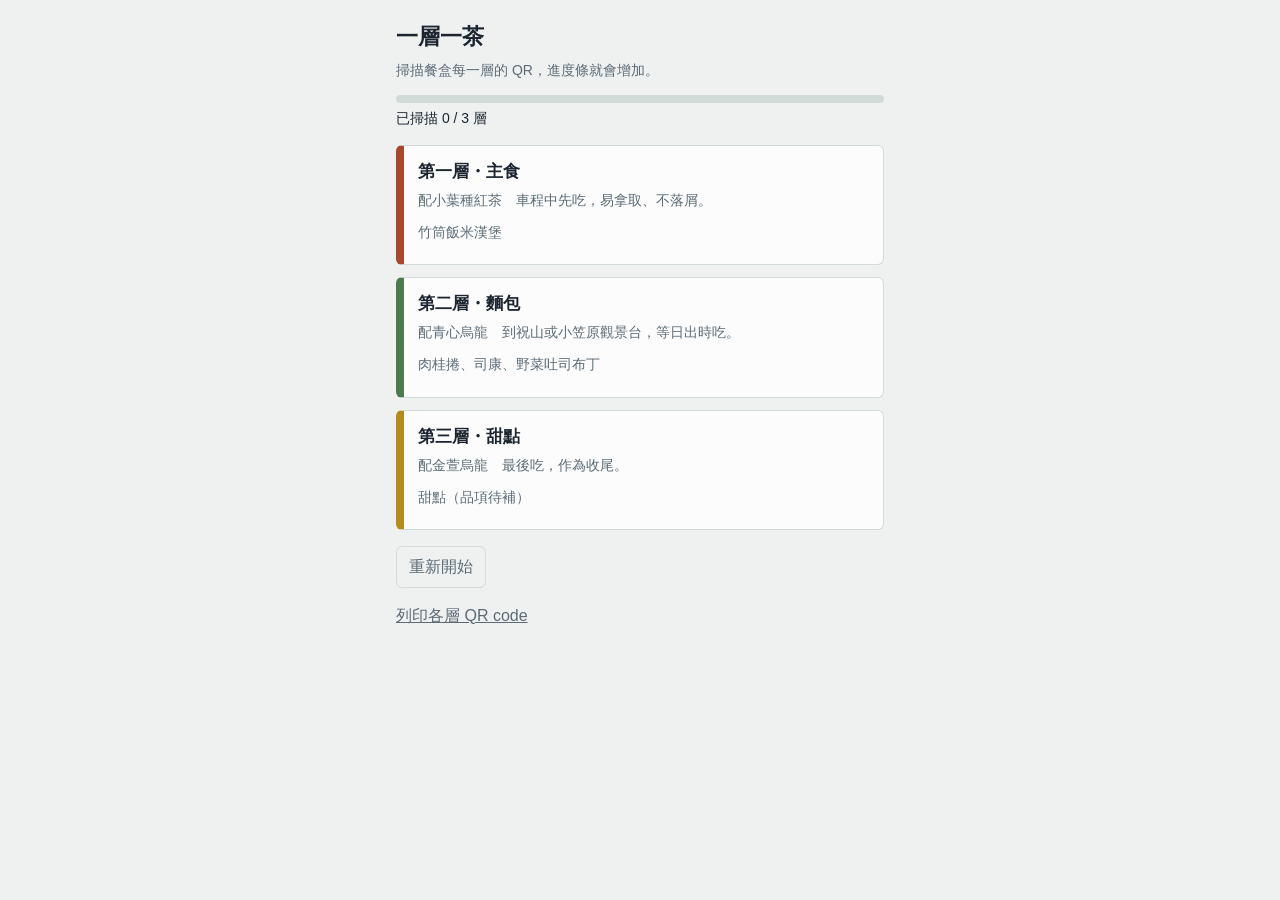
<file: index.html>
<!doctype html><html lang="zh-Hant"><head><meta charset="utf-8"><meta name="viewport" content="width=device-width, initial-scale=1, viewport-fit=cover"><title>一層一茶・祝山線餐盒導覽</title><link rel="manifest" href="manifest.json"><meta name="theme-color" content="#1f2f45"><link rel="apple-touch-icon" href="icon-192.png"><link rel="stylesheet" href="style.css"></head><body data-total="3"><div class="w"><h1>一層一茶</h1><p class="sub">掃描餐盒每一層的 QR，進度條就會增加。</p><div id="prog" style="margin-top:12px"></div><a class="ly lyl" href="layer1.html" data-seen="layer1" style="--c:#a5482e"><h2>第一層・主食<span class="ok">已掃描</span></h2><p class="mute">配小葉種紅茶　車程中先吃，易拿取、不落屑。</p><p class="mute">竹筒飯米漢堡</p></a><a class="ly lyl" href="layer2.html" data-seen="layer2" style="--c:#4c7a4f"><h2>第二層・麵包<span class="ok">已掃描</span></h2><p class="mute">配青心烏龍　到祝山或小笠原觀景台，等日出時吃。</p><p class="mute">肉桂捲、司康、野菜吐司布丁</p></a><a class="ly lyl" href="layer3.html" data-seen="layer3" style="--c:#b58a1f"><h2>第三層・甜點<span class="ok">已掃描</span></h2><p class="mute">配金萱烏龍　最後吃，作為收尾。</p><p class="mute">甜點（品項待補）</p></a><button id="reset" type="button">重新開始</button><p style="margin-top:14px"><a href="qr.html">列印各層 QR code</a></p></div><script src="progress.js"></script><script>if("serviceWorker"in navigator)navigator.serviceWorker.register("sw.js")</script></body></html>
</file>
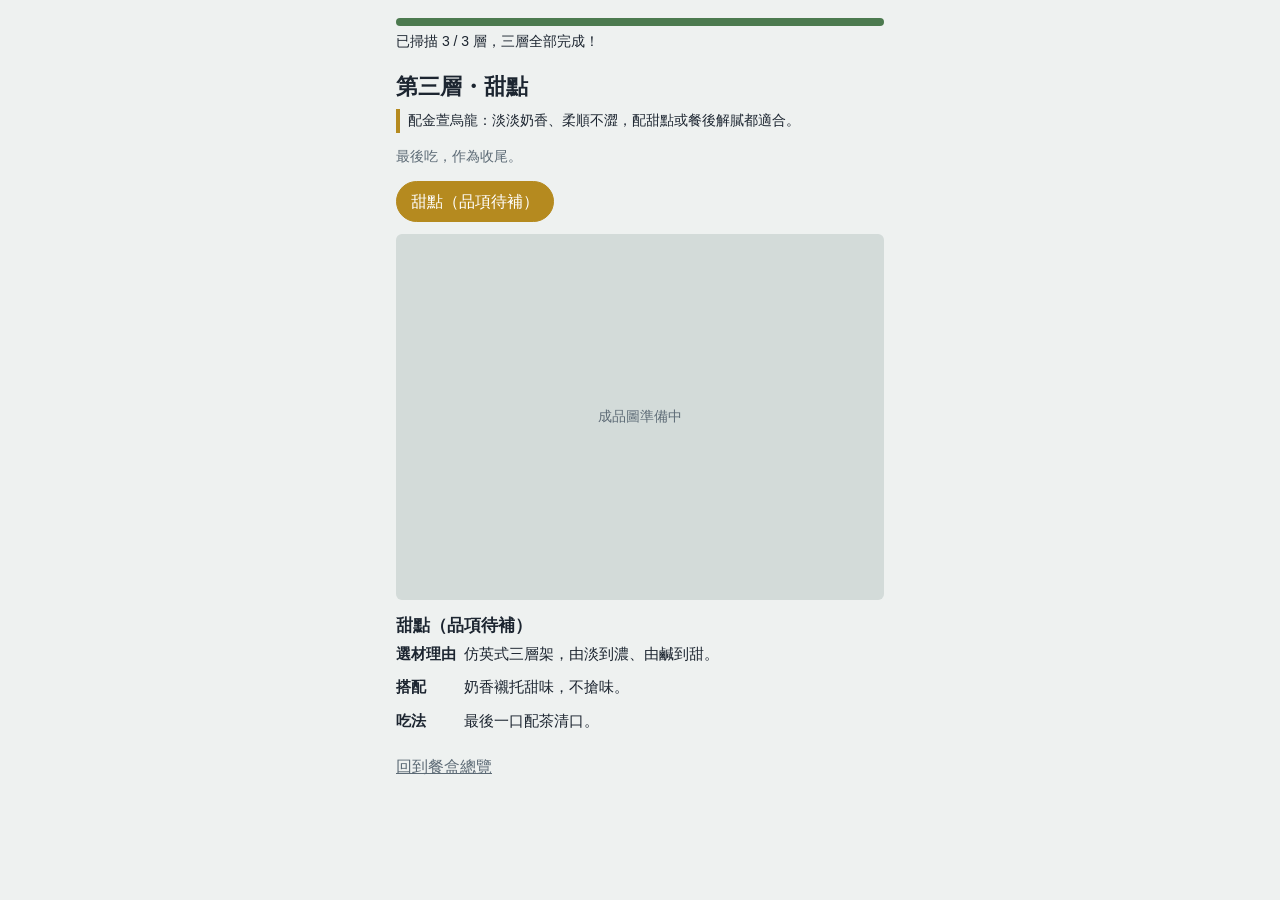
<file: layer3.html>
<!doctype html><html lang="zh-Hant"><head><meta charset="utf-8"><meta name="viewport" content="width=device-width, initial-scale=1, viewport-fit=cover"><title>第三層・甜點・一層一茶</title><link rel="manifest" href="manifest.json"><meta name="theme-color" content="#1f2f45"><link rel="apple-touch-icon" href="icon-192.png"><link rel="stylesheet" href="style.css"></head><body data-id="layer3" data-total="3"><div class="w"><div id="prog"></div><h1>第三層・甜點</h1><div class="tag" style="--c:#b58a1f">配金萱烏龍：淡淡奶香、柔順不澀，配甜點或餐後解膩都適合。</div><p class="mute">最後吃，作為收尾。</p><div class="chips" id="chips" style="--c:#b58a1f"></div><div id="detail"></div><p style="margin-top:20px"><a href="index.html">回到餐盒總覽</a></p></div><script>window.ITEMS=[{"img": "", "t": "甜點（品項待補）", "r": "仿英式三層架，由淡到濃、由鹹到甜。", "p": "奶香襯托甜味，不搶味。", "e": "最後一口配茶清口。", "s": []}];</script><script src="layer.js"></script><script src="progress.js"></script><script>if("serviceWorker"in navigator)navigator.serviceWorker.register("sw.js")</script></body></html>
</file>
<file: style.css>
:root{--bg:#eef1f0;--card:#fbfcfb;--ink:#1c2530;--mute:#5d6b76;--line:#d3dbd9;--ok:#4c7a4f;box-sizing:border-box;padding-top:env(safe-area-inset-top,0px);padding-bottom:env(safe-area-inset-bottom,0px)}
@media(prefers-color-scheme:dark){:root{--bg:#121820;--card:#1b232d;--ink:#e8edf0;--mute:#9aa8b3;--line:#2f3b47}}
*{box-sizing:border-box}html,body{margin:0}body{background:var(--bg);color:var(--ink);font:16px/1.7 "Noto Sans TC","PingFang TC","Microsoft JhengHei",sans-serif}
.w{max-width:520px;margin:0 auto;padding:18px 16px 32px}h1{font-size:22px;margin:0 0 4px}h2{font-size:17px;margin:0}
.sub,.mute{color:var(--mute);font-size:14px;margin:0}a{color:var(--mute)}
#prog p{margin:4px 0 14px;font-size:14px}.bar{height:8px;background:var(--line);border-radius:4px;overflow:hidden}.bar i{display:block;height:100%;background:var(--ok);transition:width .5s}
.ly{background:var(--card);border:1px solid var(--line);border-left:8px solid var(--c);border-radius:6px;padding:12px 14px;margin-top:12px}.ly p{margin:2px 0 8px}
.it{display:flex;gap:12px;align-items:center;padding:8px 0;border-top:1px solid var(--line);color:inherit;text-decoration:none}
.th{width:64px;height:64px;border-radius:6px;object-fit:cover;flex:none;background:var(--line);display:flex;align-items:center;justify-content:center;font-size:11px;color:var(--mute);text-align:center}
.it b{flex:1}.it::after{content:"";}.seen::after{content:"已掃描";color:var(--ok);font-size:13px}
.hero{width:100%;aspect-ratio:4/3;object-fit:cover;border-radius:6px;display:flex;align-items:center;justify-content:center;background:var(--line);color:var(--mute);font-size:14px;margin:12px 0}
.tag{border-left:4px solid var(--c);padding-left:8px;font-size:14px;margin:4px 0 12px}
.d p{margin:0 0 8px;font-size:15px}.d span{display:inline-block;min-width:4.5em;font-weight:700}ol{padding-left:22px;margin:6px 0 0;font-size:15px}
button{font:inherit;background:none;border:1px solid var(--line);color:var(--mute);border-radius:6px;padding:6px 12px;margin-top:16px}
.qr{display:grid;grid-template-columns:repeat(2,1fr);gap:14px;margin-top:14px}.qr div{background:#fff;color:#111;border:1px solid var(--line);border-radius:6px;padding:10px;text-align:center;font-size:13px}.qr .c{display:flex;justify-content:center;margin-bottom:6px}
@media print{.sub,a.back{display:none}body{background:#fff}}
.chips{display:flex;flex-wrap:wrap;gap:8px;margin:12px 0}.chip{margin:0;border-radius:999px;padding:6px 14px;color:var(--ink)}.chip[aria-pressed="true"]{background:var(--c);border-color:var(--c);color:#fff}.lyl{display:block;color:inherit;text-decoration:none}.lyl h2{display:flex;justify-content:space-between}.seen .ok{display:inline}.ok{display:none;color:var(--ok);font-size:13px;font-weight:400}.ly.seen::after{content:none}
</file>
